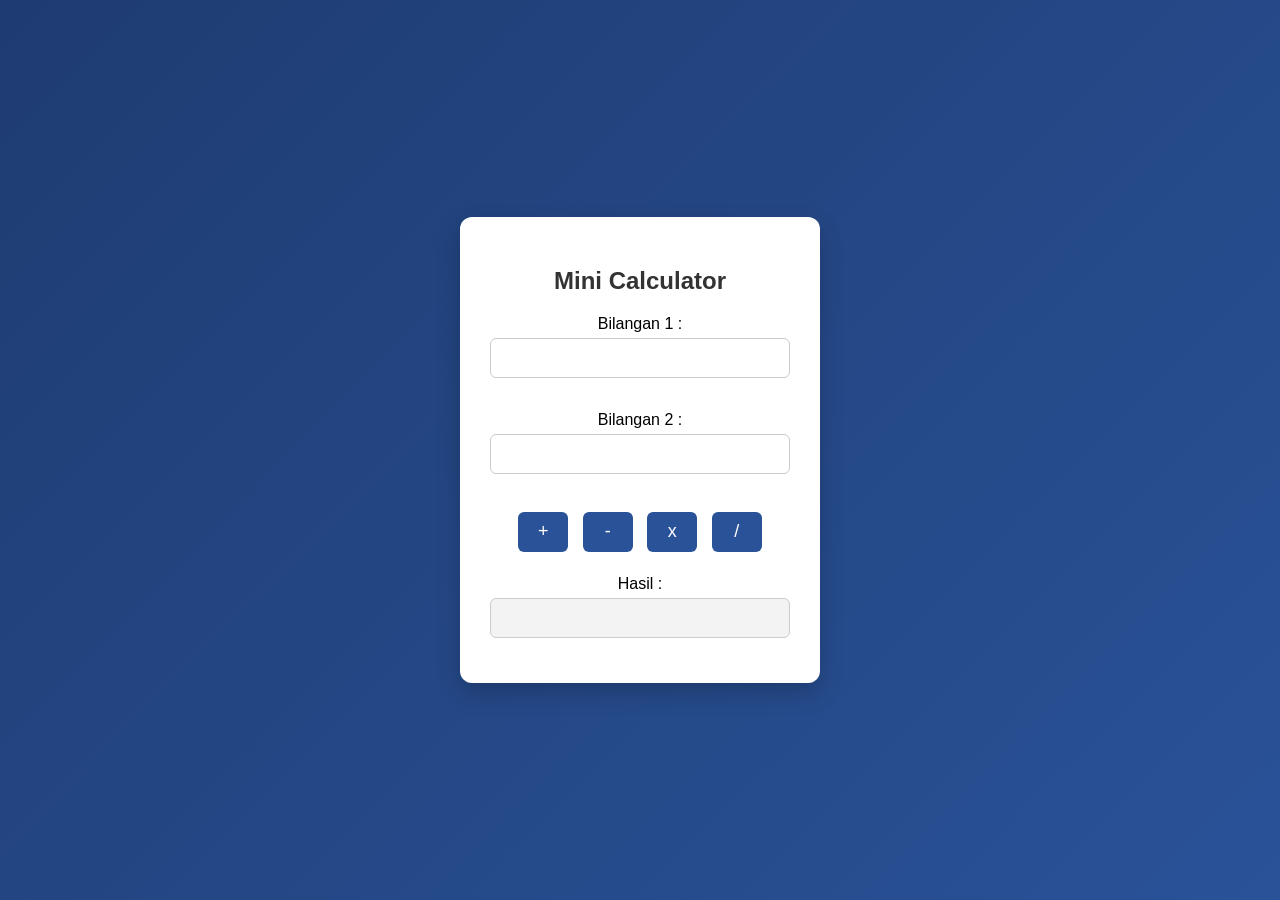
<file: mini.html>
<!DOCTYPE html>
<html lang="id">
<head>
<meta charset="UTF-8">
<meta name="viewport" content="width=device-width, initial-scale=1.0">
  <link rel="stylesheet" href="style.css">
<title>Mini Calculator</title>

<script type="text/javascript">
let operasi = "+"; 
function hitung() {
    let bil1 = parseFloat(document.kalkulator.bilangan1.value);
    let bil2 = parseFloat(document.kalkulator.bilangan2.value);

    if (isNaN(bil1)) bil1 = 0;
    if (isNaN(bil2)) bil2 = 0;

    let hasil = 0;

    if (operasi == "+") {
        hasil = bil1 + bil2;
    } 
    else if (operasi == "-") {
        hasil = bil1 - bil2;
    } 
    else if (operasi == "*") {
        hasil = bil1 * bil2;
    } 
    else if (operasi == "/") {
        hasil = bil2 != 0 ? bil1 / bil2 : "Tidak bisa dibagi 0";
    }

    document.kalkulator.hasil.value = hasil;
}
function setOperasi(op) {
    operasi = op;
    hitung(); 
}
</script>
</head>
<body>
<form name="kalkulator">
  
    <h2>Mini Calculator</h2>
    Bilangan 1 :
    <input type="text" name="bilangan1" oninput="hitung()"><br><br>
    Bilangan 2 :
    <input type="text" name="bilangan2" oninput="hitung()"><br><br>
    <input type="button" value="+" onclick="setOperasi('+')">
    <input type="button" value="-" onclick="setOperasi('-')">
    <input type="button" value="x" onclick="setOperasi('*')">
    <input type="button" value="/" onclick="setOperasi('/')">
    <br><br>
    Hasil :
    <input type="text" name="hasil" readonly>
</form>
</body>
</html>
</file>
<file: style.css>
body{
    margin:0;
    padding:0;
    font-family:Arial, Helvetica, sans-serif;
    background:linear-gradient(135deg,#1e3c72,#2a5298);
    height:100vh;
    display:flex;
    justify-content:center;
    align-items:center;
}
form{
    background:#ffffff;
    padding:30px;
    border-radius:12px;
    box-shadow:0 10px 25px rgba(0,0,0,0.2);
    width:300px;
    text-align:center;
}
h2{
    margin-bottom:20px;
    color:#333;
}
input[type="text"]{
    width:100%;
    padding:10px;
    margin-top:5px;
    margin-bottom:15px;
    border:1px solid #ccc;
    border-radius:6px;
    font-size:16px;
    box-sizing:border-box;
}
input[readonly]{
    background:#f3f3f3;
    font-weight:bold;
}
input[type="button"]{
    width:50px;
    height:40px;
    margin:5px;
    border:none;
    border-radius:6px;
    background:#2a5298;
    color:white;
    font-size:18px;
    cursor:pointer;
    transition:0.2s;
}
input[type="button"]:hover{
    background:#1e3c72;
}
</file>
